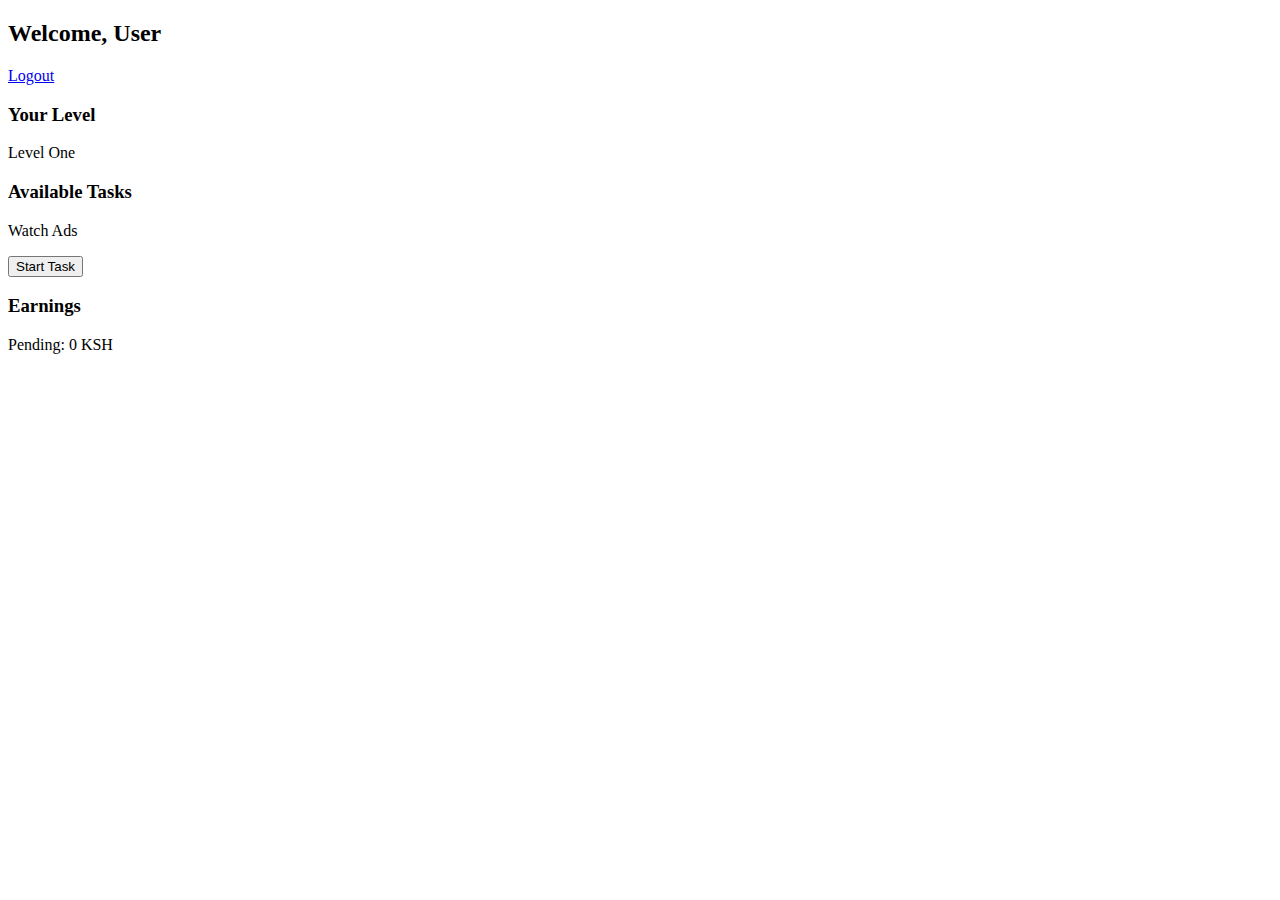
<file: DASHBOARD.HTML>
<!DOCTYPE html>
<html>
<head>
<title>Dashboard | Googlic</title>
<link rel="stylesheet" href="style.css">
</head>

<body>

<header class="dash-header">
  <h2>Welcome, User</h2>
  <a href="#">Logout</a>
</header>

<section class="container">
  <div class="card">
    <h3>Your Level</h3>
    <p>Level One</p>
  </div>

  <div class="card">
    <h3>Available Tasks</h3>
    <p>Watch Ads</p>
    <button>Start Task</button>
  </div>

  <div class="card">
    <h3>Earnings</h3>
    <p>Pending: 0 KSH</p>
  </div>
</section>

</body>
</html>
</file>
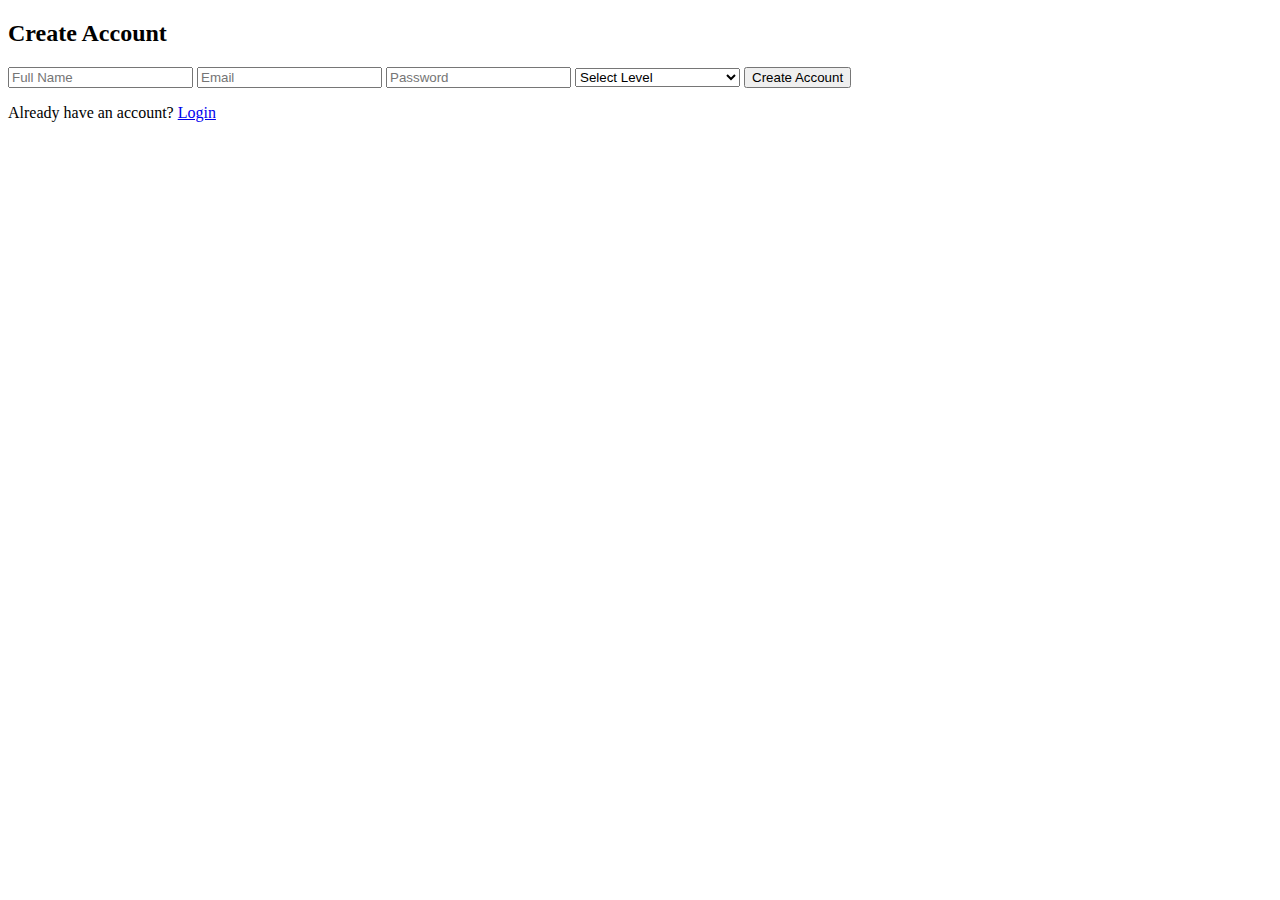
<file: REGISTER.HTML>
<!DOCTYPE html>
<html>
<head>
<title>Register | Googlic</title>
<link rel="stylesheet" href="style.css">
</head>

<body>
<div class="form-box">
  <h2>Create Account</h2>
  <form>
    <input type="text" placeholder="Full Name" required>
    <input type="email" placeholder="Email" required>
    <input type="password" placeholder="Password" required>

    <select required>
      <option value="">Select Level</option>
      <option>Level One - 3000 KSH</option>
      <option>Level Two - 5000 KSH</option>
      <option>Level Three - 6000 KSH</option>
    </select>

    <button>Create Account</button>
  </form>
  <p>Already have an account? <a href="login.html">Login</a></p>
</div>
</body>
</html>
</file>
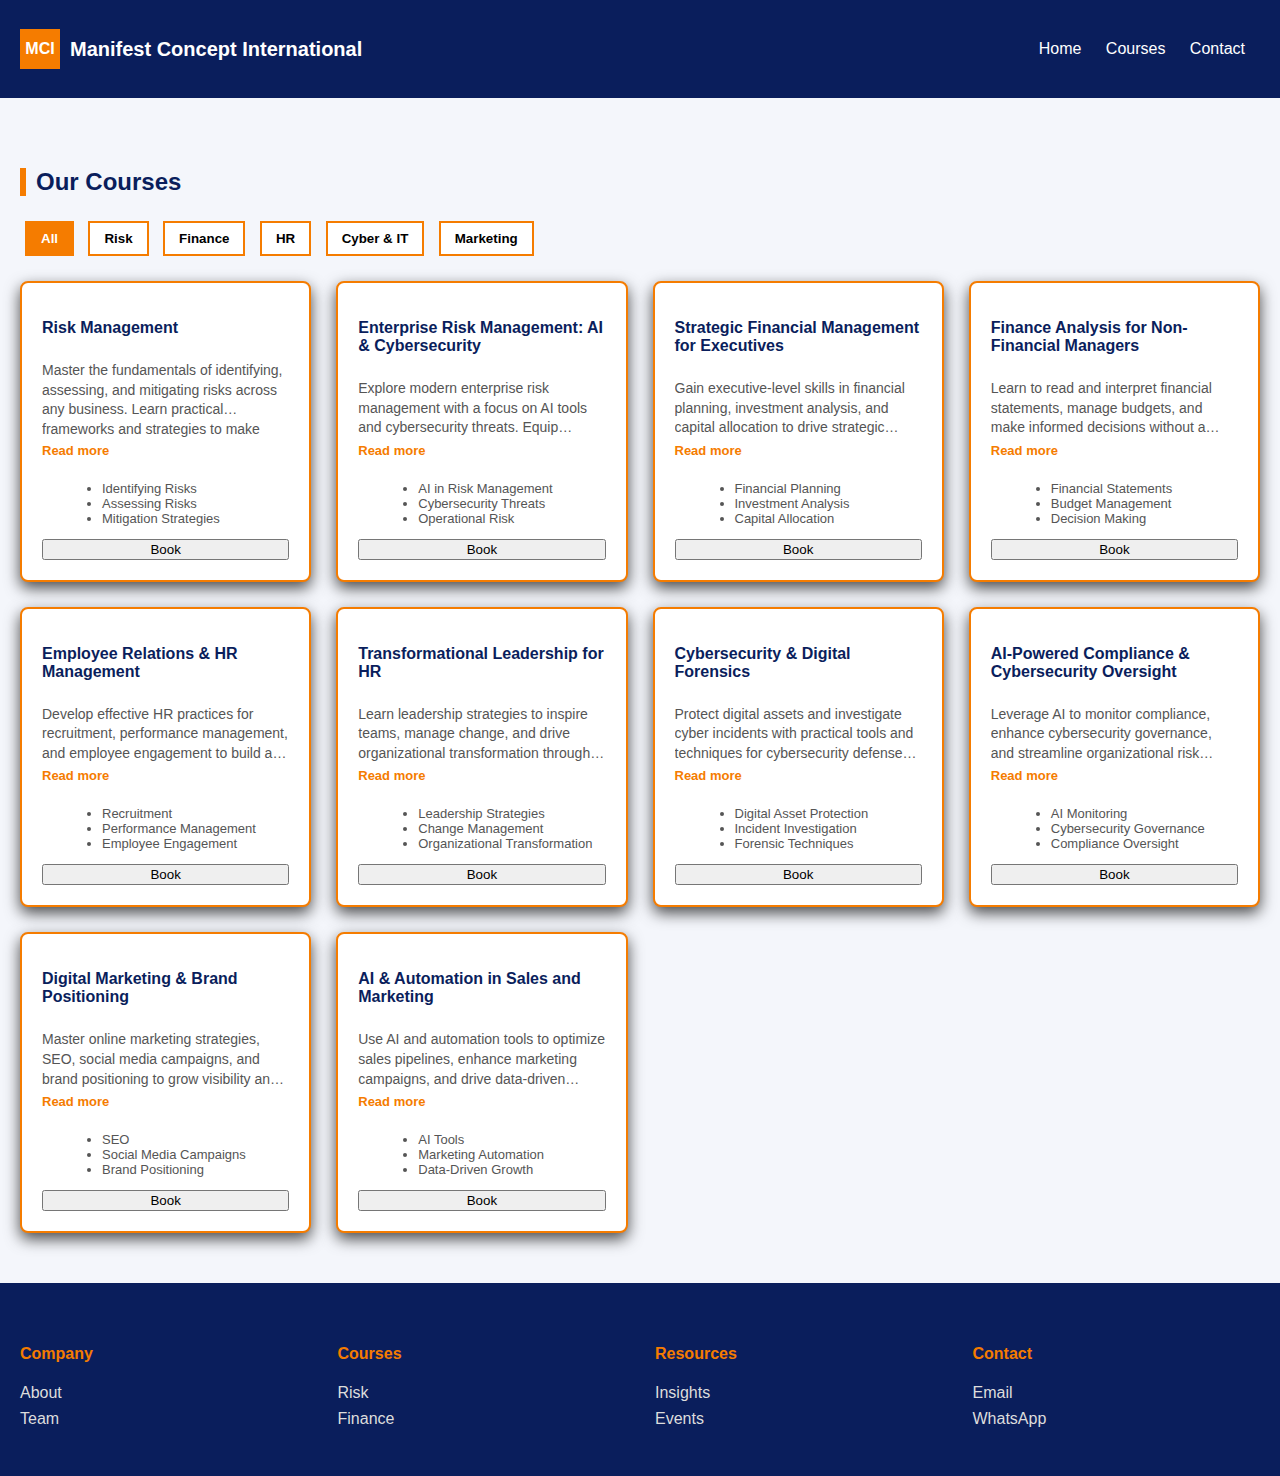
<file: t.html>
<!DOCTYPE html>
<html lang="en">
<head>
<meta charset="UTF-8">
<meta name="viewport" content="width=device-width, initial-scale=1.0">
<title>Manifest Concept International</title>
<style>
:root{--orange:#f57c00;--blue:#0a1e5c;--shadow:rgba(0,0,0,0.7);}
*{box-sizing:border-box;font-family:Arial,Helvetica,sans-serif}
body{margin:0;background:#f4f6fb;color:#222}

/* ===== HEADER ===== */
header{background:var(--blue);color:#fff;padding:15px 20px;display:flex;justify-content:space-between;align-items:center;}
.logo{display:flex;align-items:center;gap:10px}
.logo-box{width:40px;height:40px;background:var(--orange);color:#fff;display:flex;align-items:center;justify-content:center;font-weight:bold;}
.logo span{font-size:20px;font-weight:bold}
.hamburger{font-size:26px;cursor:pointer}
nav{display:none;position:absolute;top:65px;right:20px;background:var(--blue);padding:15px;border-radius:6px}
nav a{color:#fff;text-decoration:none;display:block;margin:10px 0}

/* ===== SECTIONS ===== */
section{padding:50px 20px}
h2{color:var(--blue);border-left:6px solid var(--orange);padding-left:10px;}

/* ===== FILTERS ===== */
.filters{margin:20px 0}
.filters button{background:#fff;border:2px solid var(--orange);margin:5px;padding:8px 14px;cursor:pointer;font-weight:bold}
.filters button.active,.filters button:hover{background:var(--orange);color:#fff}

/* ===== COURSES ===== */
.course-grid{display:grid;grid-template-columns:repeat(auto-fit,minmax(280px,1fr));gap:25px}
.course-card{background:#fff;border:2px solid var(--orange);box-shadow:0 6px 15px var(--shadow);padding:20px;border-radius:8px;display:flex;flex-direction:column;justify-content:space-between;transition:0.3s}
.course-card:hover{transform:translateY(-5px)}
.course-card h3{font-size:16px;margin-bottom:10px;color:var(--blue)}
.course-card p{flex-grow:1;margin-bottom:5px;color:#555;font-size:14px;line-height:1.4;overflow:hidden;display:-webkit-box;-webkit-line-clamp:3;-webkit-box-orient:vertical;}
.read-more{color:var(--orange);cursor:pointer;font-weight:bold;font-size:13px;display:inline-block;margin-bottom:10px;}
.subtopics{list-style-type:disc;margin-left:20px;color:#555;font-size:13px;}

/* ===== POPUP ===== */
.popup{display:none;position:fixed;inset:0;background:rgba(0,0,0,0.7);justify-content:center;align-items:center}
.popup-content{background:#fff;padding:25px;width:320px;border-radius:8px;position:relative}
.popup-content h3{color:var(--blue)}
.popup-content input{width:100%;margin:8px 0;padding:8px}
.popup-content button{width:100%;padding:10px;background:var(--orange);color:#fff;border:none;font-weight:bold;cursor:pointer}
.close{cursor:pointer;color:red;text-align:right;position:absolute;top:10px;right:15px;font-size:18px}

/* ===== FOOTER ===== */
footer{background:var(--blue);color:#fff;padding:40px 20px}
.footer-grid{display:grid;grid-template-columns:repeat(auto-fit,minmax(200px,1fr));gap:30px}
footer h4{color:var(--orange)}
footer a{color:#ddd;text-decoration:none;display:block;margin:8px 0}

/* ===== RESPONSIVE ===== */
@media(min-width:768px){
  nav{display:block!important;position:static;background:none}
  nav a{display:inline-block;margin-left:20px}
  .hamburger{display:none}
}
</style>
</head>
<body>

<!-- HEADER -->
<header>
  <div class="logo">
    <div class="logo-box">MCI</div>
    <span>Manifest Concept International</span>
  </div>
  <div class="hamburger" onclick="toggleMenu()">☰</div>
  <nav id="menu">
   
   <a href="#courses">Home</a>
    <a href="#courses">Courses</a>
    <a href="#contact">Contact</a>
  </nav>
</header>

<!-- COURSES -->
<section id="courses">
<h2>Our Courses</h2>
<div class="filters">
  <button class="active" onclick="filterCourses('All')">All</button>
  <button onclick="filterCourses('Risk')">Risk</button>
  <button onclick="filterCourses('Finance')">Finance</button>
  <button onclick="filterCourses('HR')">HR</button>
  <button onclick="filterCourses('Cyber')">Cyber & IT</button>
  <button onclick="filterCourses('Marketing')">Marketing</button>
</div>
<div class="course-grid" id="courseGrid"></div>
</section>

<!-- BOOKING POPUP -->
<div class="popup" id="popup">
  <div class="popup-content">
    <div class="close" onclick="closePopup()">✖</div>
    <h3 id="selectedCourse"></h3>
    <input id="name" placeholder="Your Name">
    <input id="phone" placeholder="Phone Number">
    <button onclick="book.html">Book Now</button>
  </div>
</div>

<!-- FOOTER -->
<footer id="contact">
<div class="footer-grid">
  <div><h4>Company</h4><a href="about.html">About</a><a href="#">Team</a></div>
  <div><h4>Courses</h4><a href="#">Risk</a><a href="#">Finance</a></div>
  <div><h4>Resources</h4><a href="#">Insights</a><a href="#">Events</a></div>
  <div><h4>Contact</h4><a href="#">Email</a><a href="book.html">WhatsApp</a></div>
</div>
</footer>

<script>
// --- CONFIG ---
const email="samuelwafula010@gmail.com";
const whatsapp="254743268987";
let currentCourse="";

// --- COURSE DATA ---
let courses=[
  {title:"Risk Management",cat:"Risk",desc:"Master the fundamentals of identifying, assessing, and mitigating risks across any business. Learn practical frameworks and strategies to make confident, risk-aware decisions.",subtopics:["Identifying Risks","Assessing Risks","Mitigation Strategies"]},
  {title:"Enterprise Risk Management: AI & Cybersecurity",cat:"Risk",desc:"Explore modern enterprise risk management with a focus on AI tools and cybersecurity threats. Equip yourself to protect organizations from digital and operational risks.",subtopics:["AI in Risk Management","Cybersecurity Threats","Operational Risk"]},
  {title:"Strategic Financial Management for Executives",cat:"Finance",desc:"Gain executive-level skills in financial planning, investment analysis, and capital allocation to drive strategic business growth.",subtopics:["Financial Planning","Investment Analysis","Capital Allocation"]},
  {title:"Finance Analysis for Non-Financial Managers",cat:"Finance",desc:"Learn to read and interpret financial statements, manage budgets, and make informed decisions without a finance background.",subtopics:["Financial Statements","Budget Management","Decision Making"]},
  {title:"Employee Relations & HR Management",cat:"HR",desc:"Develop effective HR practices for recruitment, performance management, and employee engagement to build a productive workforce.",subtopics:["Recruitment","Performance Management","Employee Engagement"]},
  {title:"Transformational Leadership for HR",cat:"HR",desc:"Learn leadership strategies to inspire teams, manage change, and drive organizational transformation through human capital.",subtopics:["Leadership Strategies","Change Management","Organizational Transformation"]},
  {title:"Cybersecurity & Digital Forensics",cat:"Cyber",desc:"Protect digital assets and investigate cyber incidents with practical tools and techniques for cybersecurity defense and forensic analysis.",subtopics:["Digital Asset Protection","Incident Investigation","Forensic Techniques"]},
  {title:"AI-Powered Compliance & Cybersecurity Oversight",cat:"Cyber",desc:"Leverage AI to monitor compliance, enhance cybersecurity governance, and streamline organizational risk oversight.",subtopics:["AI Monitoring","Cybersecurity Governance","Compliance Oversight"]},
  {title:"Digital Marketing & Brand Positioning",cat:"Marketing",desc:"Master online marketing strategies, SEO, social media campaigns, and brand positioning to grow visibility and engagement.",subtopics:["SEO","Social Media Campaigns","Brand Positioning"]},
  {title:"AI & Automation in Sales and Marketing",cat:"Marketing",desc:"Use AI and automation tools to optimize sales pipelines, enhance marketing campaigns, and drive data-driven growth.",subtopics:["AI Tools","Marketing Automation","Data-Driven Growth"]}
];

// --- RENDER COURSES ---
const grid=document.getElementById("courseGrid");
function renderCourses(filter="All"){
  grid.innerHTML="";
  courses.filter(c=>filter==="All"||c.cat===filter).forEach((c,i)=>{
    const subtopicsHTML = c.subtopics ? `<ul class="subtopics">${c.subtopics.map(s=>`<li>${s}</li>`).join('')}</ul>` : '';
    grid.innerHTML+=`
      <div class="course-card">
        <h3>${c.title}</h3>
        <p id="desc-${i}">${c.desc}</p>
        <span class="read-more" onclick="toggleReadMore(${i})">Read more</span>
        ${subtopicsHTML}
        <button onclick="openPopup('book.html')">Book</button>
      </div>
    `;
  });
}

// --- READ MORE ---
function toggleReadMore(i){
  const p = document.getElementById(`desc-${i}`);
  const span = p.nextElementSibling;
  if(p.style.webkitLineClamp === "unset"){
    p.style.webkitLineClamp = "3";
    span.innerText = "Read more";
  } else {
    p.style.webkitLineClamp = "unset";
    span.innerText = "Show less";
  }
}

// --- POPUP ---
function openPopup(course){
  currentCourse = course;
  document.getElementById("selectedCourse").innerText = course;
  document.getElementById("name").value = "";
  document.getElementById("phone").value = "";
  document.getElementById("popup").style.display = "flex";
}
function closePopup(){
  document.getElementById("popup").style.display = "none";
}
function submitBooking(){
  const name = document.getElementById("name").value.trim();
  const phone = document.getElementById("phone").value.trim();
  if(!name || !phone){ alert("Please enter your name and phone number."); return; }
  const msg = `Course: ${currentCourse}%0AName: ${name}%0APhone: ${phone}`;
  window.open(`mailto:${email}?subject=Course Booking&body=${msg}`);
  window.open(`https://wa.me/${whatsapp}?text=${msg}`);
  closePopup();
}

// --- FILTER ---
function filterCourses(cat){
  document.querySelectorAll(".filters button").forEach(b=>b.classList.remove("active"));
  event.target.classList.add("active");
  renderCourses(cat);
}

// --- MENU ---
function toggleMenu(){const m=document.getElementById("menu");m.style.display=m.style.display==="block"?"none":"block";}

// INITIAL RENDER
renderCourses();
</script>
</body>
</html>
</file>
<file: style.css>

</file>
